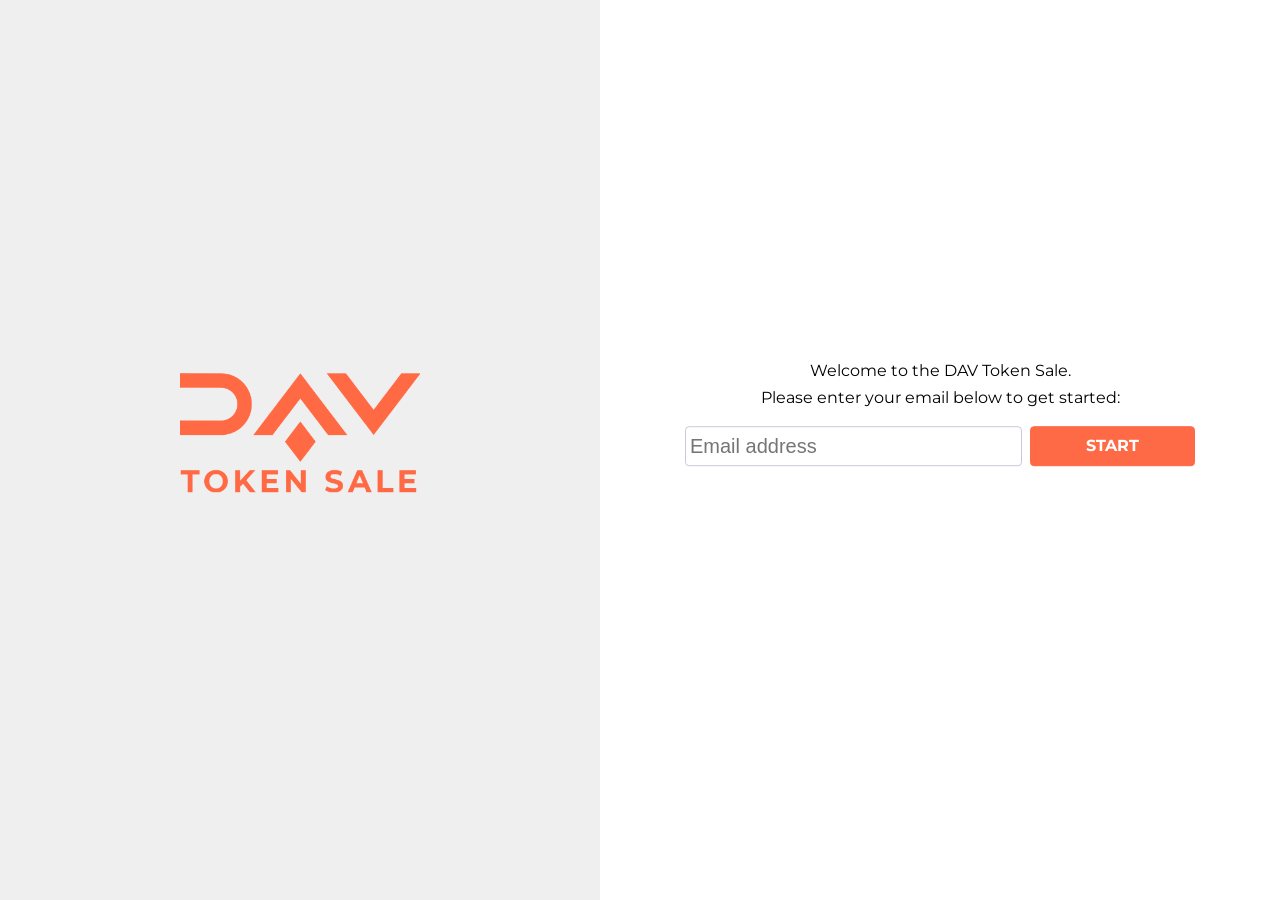
<file: token-sale.html>
<!DOCTYPE HTML>
<html>
<head>
  <meta charset="utf-8">
  <meta http-equiv="X-UA-Compatible" content="IE=edge">
  <meta name="viewport" content="width=device-width, initial-scale=1">
  <title>DAV - Decentralized Autonomous Vehicles</title>
  <meta name="description" content="DAV is a blockchain-based transportation platform which enables vehicles to discover, communicate and transact with one another using DAV tokens."/>

  <meta property="og:title" content="DAV - Decentralized Autonomous Vehicles" />
  <meta property="og:type" content="website" />
  <meta property="og:image" content="https://dav.network/img/og_image.jpg" />
  <meta property="og:url" content="https://dav.network/token-sale.html" />
  <link href="https://fonts.googleapis.com/css?family=Montserrat:300,400,500,700" rel="stylesheet">
  <link rel="stylesheet" href="css/token-sale.css?v=1.3">
  <link rel="stylesheet" href="https://cdnjs.cloudflare.com/ajax/libs/animate.css/3.5.2/animate.min.css">
  <link rel="icon" type="image/png" sizes="192x192"  href="img/fav/android-icon-192x192.png?v=2">
  <link rel="icon" type="image/png" sizes="32x32" href="img/fav/favicon.png?v=2">
  <link rel="icon" type="image/png" sizes="96x96" href="img/fav/favicon.png?v=2">
  <link rel="icon" type="image/png" sizes="16x16" href="img/fav/favicon.png?v=2">
  <meta property="og:description" content="DAV is a blockchain-based transportation platform." />
  <script src="https://ajax.googleapis.com/ajax/libs/jquery/1.11.1/jquery.min.js" type="text/javascript" data-cfasync="false"></script>
  <script type="text/javascript" data-cfasync="false">
    (function(i,s,o,g,r,a,m){i['GoogleAnalyticsObject']=r;i[r]=i[r]||function(){
    (i[r].q=i[r].q||[]).push(arguments)},i[r].l=1*new Date();a=s.createElement(o),
    m=s.getElementsByTagName(o)[0];a.async=1;a.src=g;m.parentNode.insertBefore(a,m)
    })(window,document,'script','https://www.google-analytics.com/analytics.js','ga');

    ga('create', 'UA-104463303-1', 'auto');
    ga('send', 'pageview');
  </script>

</head>

<body>
  <div id="container">
    <div class="left-section">
        <div class="welcome-section">
            <div class="dav-logo"></div>
        </div>
        <div class="home-address hide">
            <div class="dav-logo">
            </div>
        </div>
        <div class="token-sale">
          <div class="video-head">
              Watch the token sale contribution tutorial
          </div>
          <div class="video-container">
            <iframe width="560" height="315" src="https://www.youtube.com/embed/MJrYxRo0UG8?rel=0" frameborder="0" allow="autoplay; encrypted-media" allowfullscreen></iframe>
          </div>  
          <div class="details">
            <div class="deatal-blok">1ETH = 10,000DAV</div>
            <div class="deatal-blok">Min. Contribution = 0.2ETH</div>
            <div class="deatal-blok">Max. Contribution = 150ETH</div>
          </div>  
          <a href="https://dav.network/token-sale-details.html" target="_blank">View Full Token Sale Details</a>
          <div class="contact-us"><span>Got a question? Email us at </span><a href="mailto:questions@dav.network">questions@dav.network</a></div>
        </div>   
    </div>
    <div class="right-section">
        <div class="dav-logo"></div>
        <div class="welcome-section">
          <!-- <div class="title">DAV Token Sale</div> -->
          <p style="margin-bottom: 0.3em">
            Welcome to the DAV Token Sale.
          </p>
          <p style="margin-top: 0">
            Please enter your email below to get started:
          </p>
          <form id="email-form">
            <input placeholder="Email address" id="email-input">
            <div class="button" id="submit-email">START</div>
            <div id="error-msg"></div>
          </form>
        </div>
        <div class="error">

          <h4 class="kyc-title title hide">
            Please enter the email you have registered with:
          </h4>

          <p class="kyc-response hide"></p>
          
          <p class="kyc-telegram hide">
              In the meantime remember to join our 
              <a href="https://t.me/DAVNetwork" target="_blank">
                Telegram Channel
              </a>
              , as that will always be the place we first announce exciting news and updates happening at DAV.
          </p>
        
          <p class="kyc-medium hide">We also suggest you take a look at this
              <a href="https://medium.com/davnetwork/how-to-complete-your-kyc-registration-for-davs-token-sale-49681f950b98" target="_blank">
              medium post
            </a>
              to get a detailed look at how to go through and get approved by our KYC process.
          </p>
      
          <p class="kyc-telegram2 hide">
            If you have any issues regarding the KYC procedure, please contact us in our 
            <a href="https://t.me/DAVNetwork" target="_blank">Telegram Channel
            </a>.
          </p>
        
          <p class="kyc-telegram3 hide">
            If you have any additional questions regarding the KYC procedure, please contact us in our <a href="https://t.me/DAVNetwork" target="_blank">Telegram Channel</a>.
          </p>

          <a href="#" class="kyc-button button hide">Restart KYC Process</a>
        </div>

        <div class="home-address hide">
          <div class="title">DAV Token Owner Details</div>
          <div class="paragraf">
              <p>Thanks for taking part in the DAV Token Sale!</p>
              <p>Please fill in the below required information to purchase DAV tokens:</p>    
          </div>
          <form id="ouner-details-form">
              <p class="secondary-title"><b>Full home address:</b></p>
              <input class="input-field" name="ownerAddress" placeholder="Home address (actual address of domicile)">
              <p class="secondary-title"><b>The Purchaser of DAV Tokens hereby declares that:</b></p>
              <div class="radio-button">
                  <input type="radio" name="soleBeneficial" value="true" checked="checked">
                  <p>He/she is the sole beneficial owner of the purchased DAV Tokens.</p>    
              </div>
              <div class="radio-button">
                  <input type="radio" name="soleBeneficial" value="">
                  <p>The person(s) listed below is/are the beneficial owner(s) of the purchased DAV Tokens:</p>    
              </div>
              <div id="another-person" class="hide">
                  <input class="input-field" name="otherSurnames" placeholder="Surname(s)">
                  <input class="input-field" name="otherFirstnames" placeholder="First name(s)">
                  <input class="input-field" name="otherBirthdates" placeholder="Date(s) of birth">
                  <input class="input-field" name="otherNationalities" placeholder="Nationality">
                  <input class="input-field" name="otherAddresses" placeholder="Home address (actual address of domicile)">
              </div>
              <p class="secondary-title"><b>Please Confirm The Below:</b></p>
              <div class="radio-button">
                <input type="checkbox" name="undertakesInformChanges">
                <p>The Purchaser of DAV Tokens hereby undertakes to inform automatically DAV of any changes to the information contained herein.</p>
              </div>
              <div class="radio-button">
                <input type="checkbox" name="acknowledgeCriminalOffence">
                <p>The Purchaser of DAV acknowledges that it is a criminal offence to deliberately provide false information on this form (article 251 of the Swiss Criminal Code, document forgery).</p>
              </div>
              <button class="button disabled" type="submit">PURCHASE DAV TOKENS</button>
          </form>
        </div>

        <div class="token-sale">
          <div class="title">Purchase DAV Tokens</div>
          <p style="text-align: center"><b>DO NOT SEND FUNDS FROM AN EXCHANGE ACCOUNT</b></p>    
          <p>To purchase DAV Tokens please send ETH to the below address. Do not send any currency other than ETH. Send ETH from an Ethereum wallet to which you hold the private key:</p>
          <div class="address-container">
            <div>
                <div class="address">
                  <div class="eth-icon"></div>
                  <div>
                      <div>ADDRESS</div>
                      <div><input id="contracts-address" value="0x48ED3568859cBe3eCEaA5D5ebF11BDD3236a1587"></div>    
                  </div>
                </div>
                <div class="button" readonly id="copy-to-clipboard">COPY TO CLIPBOARD</div>    
            </div>
          </div>
          <p><b>Note: </b>Only send funds from the wallet you have whitelisted for the DAV token sale. We encourage you to set a gas limit of 300,000 and gas price suggested by your wallet. To prevent gas wars if you exceed the maximum amount outlined below, your transaction will be rejected.</p>
          <div class="details">
            <div>
              <a id="forgot-wallet-address">Forgot wallet address?</a>
              <a href="https://nessie.dav.network/join">Use a different wallet address</a>
            </div>
          </div>
          <div class="details">
            <div>
                <div class="deatal-blok">Maximum Gas Limit: 300,000</div>
                <div class="deatal-blok">Maximum Gas Price: 50Gwei</div>    
            </div>
          </div>
          <div class="seperator"></div>
          <div class="title">After You Send Funds</div>
          <p style="text-align: left">DAV Tokens purchased in the public crowd sale are transferred immediately and automatically to your wallet by a smart contract. All DAV tokens are paused for up to 14 days after the sale to avoid token transfers during the sale.</p>
        </div>
    </div>

    <div class="prompt success hide">
      Please check your email. We've sent you the wallet address you have whitelisted with DAV.
    </div>
    <div class="prompt error hide">
      Oops... something went wrong, please try again.
    </div>

  <script src="js/token-sale.js?v=1.3"></script>
</body>
</html>
</file>
<file: css/token-sale.css>
body {
  margin: 0;
  font-family: 'Montserrat';
  line-height: 1.4em; }

.hide {
  display: none; }

.dav-logo {
  background: url("../img/Tok_Sale_logo.png");
  background-size: 100% auto;
  background-repeat: no-repeat; }

.title {
  color: #ff6a46;
  font-size: 32px;
  font-weight: bold; }

.disabled {
  position: relative; }
  .disabled::after {
    content: '';
    position: absolute;
    left: -2px;
    right: -2px;
    top: -2px;
    bottom: -2px;
    background: white;
    opacity: .7; }

.button {
  background: #ff6a46;
  color: white;
  border-radius: 4px;
  height: 38px;
  line-height: 38px;
  text-align: center;
  border: 1px solid #ff6a46;
  font-weight: bold;
  cursor: pointer; }

.link {
  color: #ff6a46; }

a {
  color: #ff6a46;
  text-decoration: none;
  cursor: pointer; }

iframe {
  max-width: calc(100% - 64px); }

input {
  font-size: 20px;
  line-height: 38px;
  height: 38px;
  border: 1px solid #c5cbd7;
  border-radius: 4px;
  padding: 0 4px;
  color: #252627; }
  input.invalid {
    border-color: red; }

.deatal-blok {
  background: white;
  border: 1px solid #c5cbd7;
  border-radius: 4px;
  font-weight: bold;
  margin: 4px;
  padding: 12px;
  width: 256px;
  text-align: center; }

#error-msg {
  width: 100%;
  display: none;
  color: red;
  position: absolute;
  bottom: -32px; }

#container {
  display: flex;
  width: 100vw; }
  #container .left-section {
    background-color: #efefef;
    width: 50%;
    position: relative;
    transition: 1s; }
    @media (min-width: 1024px) {
      #container .left-section {
        min-height: calc(100vh - 92px); } }
    @media (max-width: 1023px) {
      #container .left-section {
        display: none; } }
    #container .left-section .home-address .dav-logo {
      top: 40%;
      background-image: url("../img/Tok_Sale_logo.png"); }
    #container .left-section .home-address .title {
      position: absolute;
      text-align: center;
      transform: translateY(-50%);
      width: 100%;
      top: calc(40% + 64px); }
    #container .left-section .token-sale {
      display: none;
      text-align: center;
      padding: 52px 32px; }
      @media (max-width: 600px) {
        #container .left-section .token-sale {
          padding: 32px 12px; } }
      #container .left-section .token-sale .video-head {
        font-size: 20px; }
      #container .left-section .token-sale a {
        text-decoration: underline;
        font-size: 20px; }
      #container .left-section .token-sale .details {
        width: 292px;
        margin: 20px auto 32px; }
      #container .left-section .token-sale .video-container {
        margin: 32px 0; }
    #container .left-section .dav-logo {
      width: 40%;
      height: 12vw;
      position: absolute;
      left: 50%;
      top: 50%;
      transform: translate(-50%, -50%); }
  #container .right-section {
    background-color: white;
    width: 50%;
    position: relative;
    transition: 1s;
    padding: 52px 40px 40px 40px; }
    @media (max-width: 600px) {
      #container .right-section {
        padding: 16px 12px; } }
    @media (min-width: 1024px) {
      #container .right-section {
        min-height: calc(100vh - 92px); } }
    @media (max-width: 1023px) {
      #container .right-section {
        width: 100%; } }
    #container .right-section .welcome-section {
      width: 75%;
      min-width: 300px;
      margin: auto;
      position: absolute;
      transform: translate(-50%, -50%);
      left: 50%;
      top: 45%; }
      @media (max-width: 1023px) {
        #container .right-section .welcome-section {
          position: static;
          transform: translate(0, 0);
          margin-top: 16px; } }
      #container .right-section .welcome-section p {
        font-size: 16px;
        text-align: center; }
      #container .right-section .welcome-section form {
        display: flex;
        position: relative; }
        #container .right-section .welcome-section form input {
          width: 66%;
          margin: 0 4px 0 0; }
        #container .right-section .welcome-section form .button {
          width: 33%;
          margin: 0 0 0 4px; }
        @media (max-width: 600px) {
          #container .right-section .welcome-section form {
            display: block; }
            #container .right-section .welcome-section form input {
              width: calc(100% - 12px); }
            #container .right-section .welcome-section form .button {
              width: 128px;
              margin: auto;
              margin-top: 24px; } }
    #container .right-section .dav-logo {
      display: none;
      width: 64px;
      height: 32px;
      position: absolute;
      right: 8px;
      top: 8px; }
      @media (max-width: 1023px) {
        #container .right-section .dav-logo {
          display: block;
          margin: auto;
          position: relative;
          width: 112px;
          height: 80px; } }
    #container .right-section .error {
      padding: 32px;
      transform: translateY(-50%);
      top: 45%;
      position: absolute; }
      @media (max-width: 1023px) {
        #container .right-section .error {
          position: static;
          transform: translate(0); } }
      #container .right-section .error .title {
        font-size: 24px; }
      #container .right-section .error .button {
        display: block;
        margin: auto;
        margin-top: 32px;
        width: 240px;
        padding: 2px; }
        #container .right-section .error .button.hide {
          display: none; }
    #container .right-section .home-address .title {
      font-size: 20px;
      text-align: center; }
    #container .right-section .home-address button {
      display: block;
      margin: 24px auto 0;
      padding: 1px 16px; }
    #container .right-section .home-address b {
      text-transform: uppercase; }
    #container .right-section .home-address p {
      margin: 20px 0 0px 0; }
    #container .right-section .home-address .paragraf {
      margin: 20px 0; }
      #container .right-section .home-address .paragraf p {
        margin: 4px 0; }
    #container .right-section .home-address input {
      font-size: 14px; }
    #container .right-section .home-address .secondary-title {
      margin: 24px 0 4px 0; }
    #container .right-section .home-address .input-field {
      min-width: 286px;
      display: block;
      margin-bottom: 12px; }
    #container .right-section .home-address #another-person {
      margin-top: 12px; }
    #container .right-section .home-address .radio-button {
      display: flex; }
      #container .right-section .home-address .radio-button p {
        margin: 9px; }
    #container .right-section .token-sale {
      display: none; }
      #container .right-section .token-sale a {
        text-decoration: underline;
        font-size: 16px;
        text-align: center;
        margin: 32px;
        margin-top: 20px;
        display: block; }
      #container .right-section .token-sale .title {
        font-size: 24px; }
      #container .right-section .token-sale .details {
        text-align: center;
        margin-bottom: 32px; }
        #container .right-section .token-sale .details > div {
          display: inline-flex; }
          @media (max-width: 700px) {
            #container .right-section .token-sale .details > div {
              display: block;
              margin: auto;
              width: 290px; } }
          @media (min-width: 1023px) and (max-width: 1300px) {
            #container .right-section .token-sale .details > div {
              display: block;
              margin: auto;
              width: 290px; } }
        #container .right-section .token-sale .details a {
          margin: 20px; }

.go-out .right-section {
  transform: translateX(50vw); }
  @media (max-width: 1023px) {
    .go-out .right-section {
      transform: translateX(-100vw); } }

.go-out .left-section {
  transform: translateX(-50vw); }
  @media (max-width: 1023px) {
    .go-out .left-section {
      transform: translateX(-100vw); } }

.address-container {
  background: #efefef;
  line-height: 1em;
  padding: 16px 32px;
  margin: 24px 0px;
  text-align: center; }
  @media (max-width: 600px) {
    .address-container {
      padding: 16px; } }
  .address-container > div {
    display: inline-flex;
    text-align: left; }
    @media (max-width: 700px) {
      .address-container > div {
        display: block; } }
    @media (min-width: 1023px) and (max-width: 1300px) {
      .address-container > div {
        display: block; } }
  .address-container .button {
    height: 32px;
    line-height: 32px;
    padding: 0 24px;
    font-size: 12px;
    margin-left: 12px;
    max-width: calc(100% - 72px); }

.eth-icon {
  background: url("../img/logo_ETH.svg");
  background-repeat: no-repeat;
  height: 32px;
  width: 28px; }

.address {
  display: flex; }
  .address > div div:first-child {
    font-size: 10px; }
  @media (max-width: 700px) {
    .address {
      padding: 0 12px 12px; } }
  @media (min-width: 1023px) and (max-width: 1300px) {
    .address {
      padding: 0 12px 12px; } }
  @media (max-width: 600px) {
    .address {
      padding: 0;
      padding-bottom: 12px; } }

@media (max-width: 1023px) {
  #container.sale-page {
    flex-direction: column; }
    #container.sale-page .left-section {
      order: 2;
      display: block;
      width: 100%; }
    #container.sale-page .right-section {
      order: 1;
      width: calc(100% - 80px); } }
    @media (max-width: 1023px) and (max-width: 600px) {
      #container.sale-page .right-section {
        width: calc(100% - 24px); } }

#contracts-address {
  font-size: 12px;
  background: transparent;
  border: none;
  color: black;
  padding: 0;
  height: 12px;
  width: 296px; }

.prompt {
  position: fixed;
  padding: 24px;
  right: 4px;
  bottom: 4px;
  transition: .4s; }
  .prompt.error {
    background: rgba(193, 66, 66, 0.5); }
  .prompt.success {
    background: rgba(63, 191, 63, 0.5); }
  .prompt.hide {
    display: block;
    bottom: -128px; }

.contact-us {
  font-size: 14px;
  text-align: center;
  width: 100%;
  position: absolute;
  bottom: 32px;
  left: 0; }
  @media (max-width: 600px) {
    .contact-us {
      position: static;
      margin-top: 40px; } }
  .contact-us a {
    font-size: 14px !important; }

.seperator {
  margin: 40px auto;
  width: 256px;
  height: 2px;
  background: #c5cbd7; }
</file>
